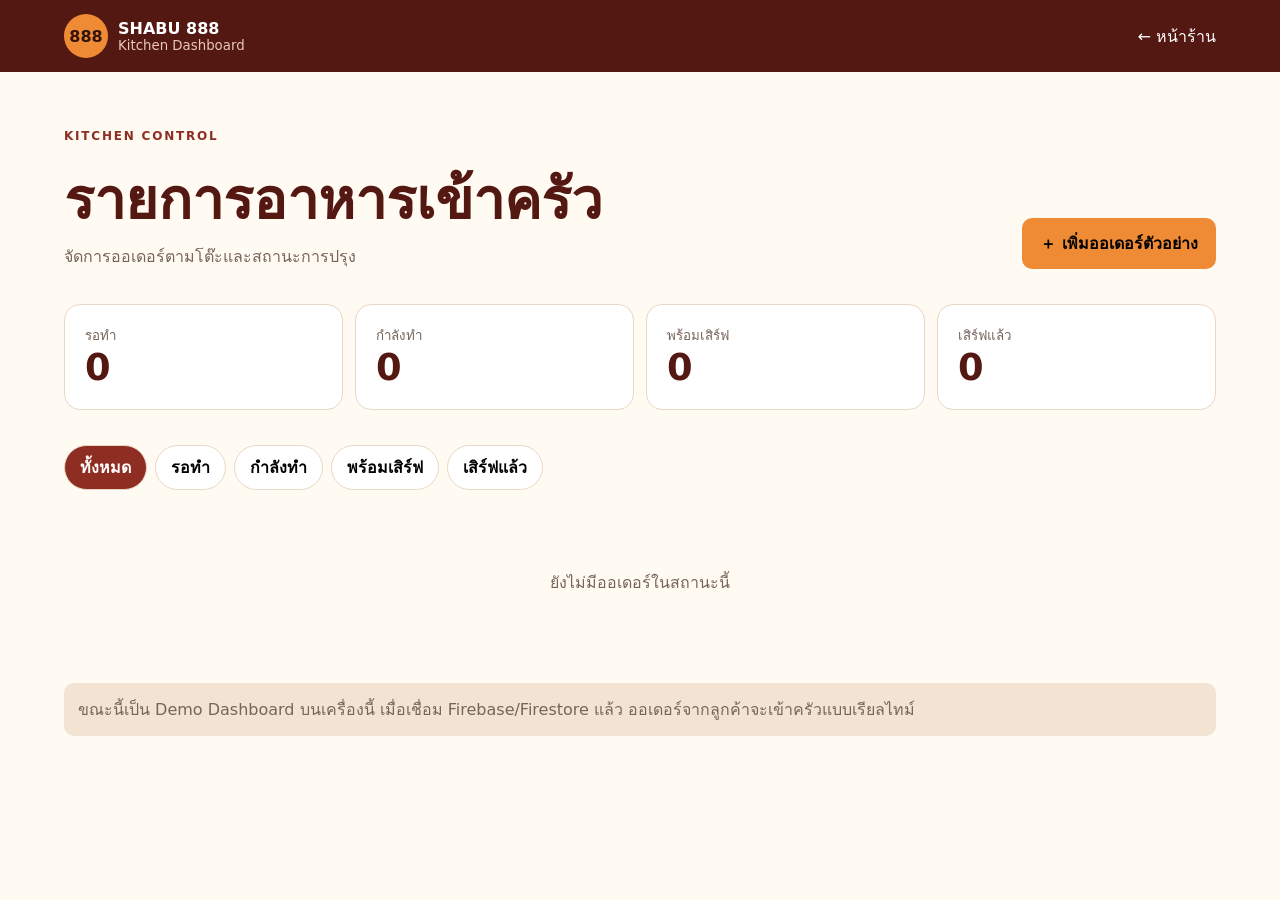
<file: kitchen.html>
<!doctype html><html lang="th"><head><meta charset="utf-8"><meta name="viewport" content="width=device-width,initial-scale=1"><title>SHABU 888 Kitchen</title><link rel="stylesheet" href="kitchen.css"></head><body><header><div><b>888</b><span><strong>SHABU 888</strong><small>Kitchen Dashboard</small></span></div><a href="index.html">← หน้าร้าน</a></header><main><section class="top"><div><p>KITCHEN CONTROL</p><h1>รายการอาหารเข้าครัว</h1><span>จัดการออเดอร์ตามโต๊ะและสถานะการปรุง</span></div><button id="demo">＋ เพิ่มออเดอร์ตัวอย่าง</button></section><section class="stats"><article><small>รอทำ</small><strong id="waitN">0</strong></article><article><small>กำลังทำ</small><strong id="cookN">0</strong></article><article><small>พร้อมเสิร์ฟ</small><strong id="readyN">0</strong></article><article><small>เสิร์ฟแล้ว</small><strong id="doneN">0</strong></article></section><section class="filters"><button class="active" data-filter="all">ทั้งหมด</button><button data-filter="waiting">รอทำ</button><button data-filter="cooking">กำลังทำ</button><button data-filter="ready">พร้อมเสิร์ฟ</button><button data-filter="done">เสิร์ฟแล้ว</button></section><section id="orders" class="orders"></section><p class="note">ขณะนี้เป็น Demo Dashboard บนเครื่องนี้ เมื่อเชื่อม Firebase/Firestore แล้ว ออเดอร์จากลูกค้าจะเข้าครัวแบบเรียลไทม์</p></main><script src="kitchen.js"></script></body></html>
</file>
<file: kitchen.css>
:root{--red:#8e2e22;--deep:#541812;--cream:#fff7ea;--orange:#ef8a35;--line:#ead7c5;--muted:#77645b}*{box-sizing:border-box}body{margin:0;font-family:system-ui,"Noto Sans Thai",sans-serif;background:#fffaf2;color:#2e211d}header{height:72px;background:var(--deep);color:white;display:flex;align-items:center;justify-content:space-between;padding:0 5%}header>div{display:flex;align-items:center;gap:10px}header b{display:grid;place-items:center;width:44px;height:44px;border-radius:50%;background:var(--orange);color:#32140c}header span{display:flex;flex-direction:column}header small{color:#eac8ba}header a{color:white;text-decoration:none}main{padding:45px 5%}.top{display:flex;justify-content:space-between;align-items:end;gap:20px}.top p{color:var(--red);font-weight:900;letter-spacing:.15em;font-size:12px}.top h1{font-size:clamp(2rem,5vw,3.5rem);margin:0;color:var(--deep)}.top span{color:var(--muted)}button{font:inherit;cursor:pointer}.top button{background:var(--orange);border:0;padding:13px 18px;border-radius:10px;font-weight:850}.stats{display:grid;grid-template-columns:repeat(4,1fr);gap:12px;margin:35px 0}.stats article{background:white;border:1px solid var(--line);border-radius:16px;padding:20px}.stats small{color:var(--muted)}.stats strong{display:block;font-size:2.3rem;color:var(--deep)}.filters{display:flex;gap:8px;overflow:auto;margin-bottom:20px}.filters button{white-space:nowrap;border:1px solid var(--line);background:white;border-radius:99px;padding:9px 15px;font-weight:800}.filters .active{background:var(--red);color:white}.orders{display:grid;grid-template-columns:repeat(3,1fr);gap:16px}.order{background:white;border:1px solid var(--line);border-radius:18px;overflow:hidden}.order-head{padding:18px;background:#f5e8da;display:flex;justify-content:space-between}.order-head h2{margin:0;color:var(--deep)}.badge{font-size:12px;font-weight:900;padding:6px 9px;border-radius:99px;background:white}.order-body{padding:18px}.order-body ul{padding-left:20px;min-height:90px}.order-body li{margin:7px 0}.order-actions{display:grid;grid-template-columns:1fr 1fr;gap:8px}.order-actions button{border:1px solid var(--red);background:white;color:var(--red);border-radius:9px;padding:10px;font-weight:850}.order-actions .primary{background:var(--red);color:white}.note{margin-top:28px;padding:14px;background:#f2e3d3;border-radius:10px;color:var(--muted)}.empty{text-align:center;padding:60px;color:var(--muted);grid-column:1/-1}@media(max-width:900px){.orders{grid-template-columns:1fr 1fr}.stats{grid-template-columns:1fr 1fr}}@media(max-width:600px){main{padding:28px 5%}.top{display:block}.top button{margin-top:20px;width:100%}.orders{grid-template-columns:1fr}.stats{grid-template-columns:1fr 1fr}}
</file>
